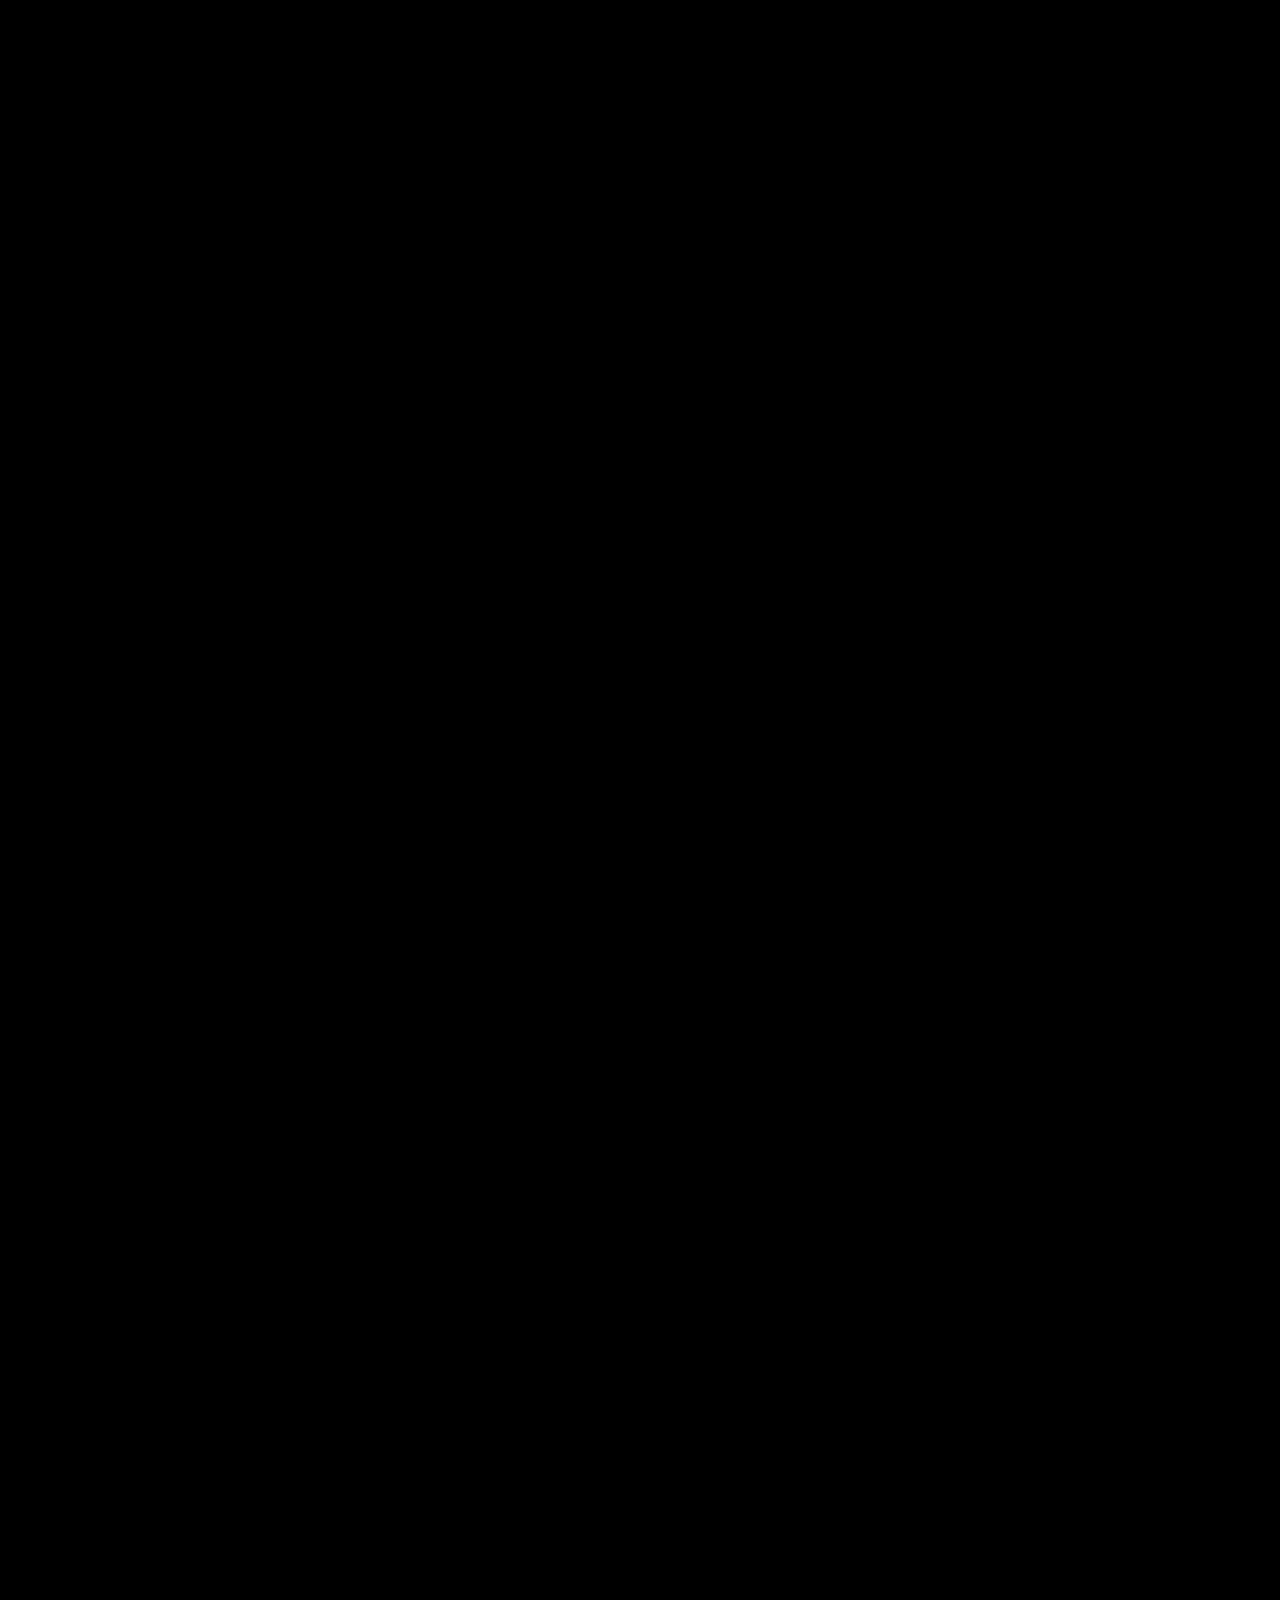
<file: index.html>
<!DOCTYPE html>
<html lang="en">
<head>
    <meta charset="UTF-8">
    <meta name="viewport" content="width=device-width, initial-scale=1.0">
    <title>UMass CycleQuest</title>
    <style>
        @font-face {
            font-family: 'arcade';
            src: url('fonts/ByteBounce.ttf') format('truetype');
            font-weight: normal;
            font-style: normal;
        }
        
        * {
            margin: 0;
            padding: 0;
            box-sizing: border-box;
        }
        
        body {
            font-family: 'arcade';
            background-color: #000;
            color: #00FF00;
            display: flex;
            justify-content: center;
            align-items: center;
            height: 75%;
            text-align: center;
            padding: 0;
        }
        
        .container {
            background-color: #111;
            border: 5px solid #00FF00;
            padding: 40px;  /* Increased padding */
            border-radius: 10px;
            box-shadow: 0 0 20px rgba(0, 255, 0, 0.5);
            width: 80%;
            height: 80%;
            display: flex;
            flex-direction: column;
            justify-content: center;
            align-items: center;
            opacity: 0; /* Initially hidden */
            animation: fadeIn 1s ease-in-out 2s forwards; /* Fade in after emoji animation */
        }
        
        .title h1 {
            font-size: 4em;
            text-shadow: 0 0 10px #00FF00;
            margin-bottom: 30px;
        }
        h2 {
            font-size: 2.5em;
        }
        p {
         font-size: 2em;
        }
        .buttons {
            display: flex;
            flex-direction: column;
            gap: 15px;  /* Increased gap */
        }
        
        .btn {
            font-family: 'arcade';
            background-color: #000;
            color: #00FF00;
            border: 3px solid #00FF00;
            font-size: 2em; /* Increased button font size */
            padding: 20px 40px;  /* Increased padding */
            border-radius: 10px; /* Slightly larger border radius */
            cursor: pointer;
            text-transform: uppercase;
            transition: background-color 0.3s, transform 0.3s;
        }
        
        .btn:hover {
            background-color: #00FF00;
            color: #000;
            transform: scale(1.2); /* Increased hover scale effect */
        }
        
        #easy {
            border-color: #007FFF;
            width: 200px;
        }
        
        #medium {
            border-color: #FFA500;
            width: 200px;
        }
        
        
        #hard {
            border-color: #FF0000;
            width: 200px;
        }
        
        #god-mode {
            border-color: #800080;
            width: 200px;
        }
        
        a {
            color: inherit; /* Inherits color from parent (or set a specific color if preferred) */
            text-decoration: none; /* Removes underline */
        }
        #c {
            margin-top: 70px
        } #emoji-intro {
            position: absolute;
            font-size: 8em; /* Larger emoji size */
            right: -200px; /* Start off-screen to the right */
            top: 50%;
            transform: translateY(-50%);
            animation: moveEmoji 2s ease-in-out forwards;
        }

        @keyframes moveEmoji {
            0% {
                right: -200px; /* Start off-screen to the right */
            }
            100% {
                right: calc(100% + 200px); /* Move off-screen to the left */
            }
        }

        @keyframes fadeIn {
            0% {
                opacity: 0;
            }
            100% {
                opacity: 1;
            }
        }
    </style>
</head>
<body>
    
    <div id="emoji-intro">🚴</div>
        

    </style>
</head>
<body>
    <br><br>
    
    <div class="container">
        <div class="title">
            <h1>Welcome to UMass CycleQuest! - The Ultimate UMass Cycling Challenge!</h1>
            <h2>select a difficulty level:</h2>
            <br>
        </div>
        <div class="buttons">
            <a href="https://joshm2.github.io/cycling-path-project-umass/easy.html"><button class="btn" id="easy">Easy</button></a>
            <a href="https://joshm2.github.io/cycling-path-project-umass/medium.html"><button class="btn" id="medium">Medium</button></a>
            <a href="https://joshm2.github.io/cycling-path-project-umass/hard.html"><button class="btn" id="hard">Hard</button></a>
            <a href="https://joshm2.github.io/cycling-path-project-umass/god-mode.html"><button class="btn" id="god-mode">God Mode</button></a>
        </div>
        <br><br><br>
        <p>
            🚴 <strong>UNLOCK YOUR NEXT CYCLING QUEST</strong><br>
            Ready to transform your UMass bike rides into epic adventures? Welcome to CycleQuest – where every route is a new challenge waiting to be conquered.<br><br>
            <strong>CHOOSE YOUR DIFFICULTY. FORGE YOUR PATH.</strong><br><br>
            🎮 <strong>EASY MODE</strong><br>
            Perfect for novice riders and casual explorers. Cruise in and around UMass's scenic campus paths at your own pace. No boss battles here – just pure riding pleasure.<br><br>
            ⚔️ <strong>MEDIUM MODE</strong><br>
            Ready to level up? Take on moderate hills, explore extended routes through Amherst, and  master new territories. The perfect balance of challenge and fun.<br><br>
            🔥 <strong>HARD MODE</strong><br>
            For the dedicated cyclists seeking to test their limits. Conquer challenging elevations, tackle longer distances, and earn your place among UMass's cycling elite. Not for the faint of heart!<br><br>
            ⚡ <strong>GOD MODE</strong><br>
            The ultimate challenge for legendary riders. Epic mountain trails, extreme elevations, and routes that will push you to your absolute limit. Do you have what it takes to join the cycling gods?<br><br>
            <strong>YOUR ADVENTURE AWAITS</strong><br>
            <br><br>
            Don't just ride – <strong>CONQUER</strong>. Select your difficulty and embark on your cycling quest today!
        </p>
        <p id="c">&copy; 2025 Aditya Nema & Joshua Marriott (UMass '28). All rights reserved.</p>

    </div>
   
</body>
</html>
</file>
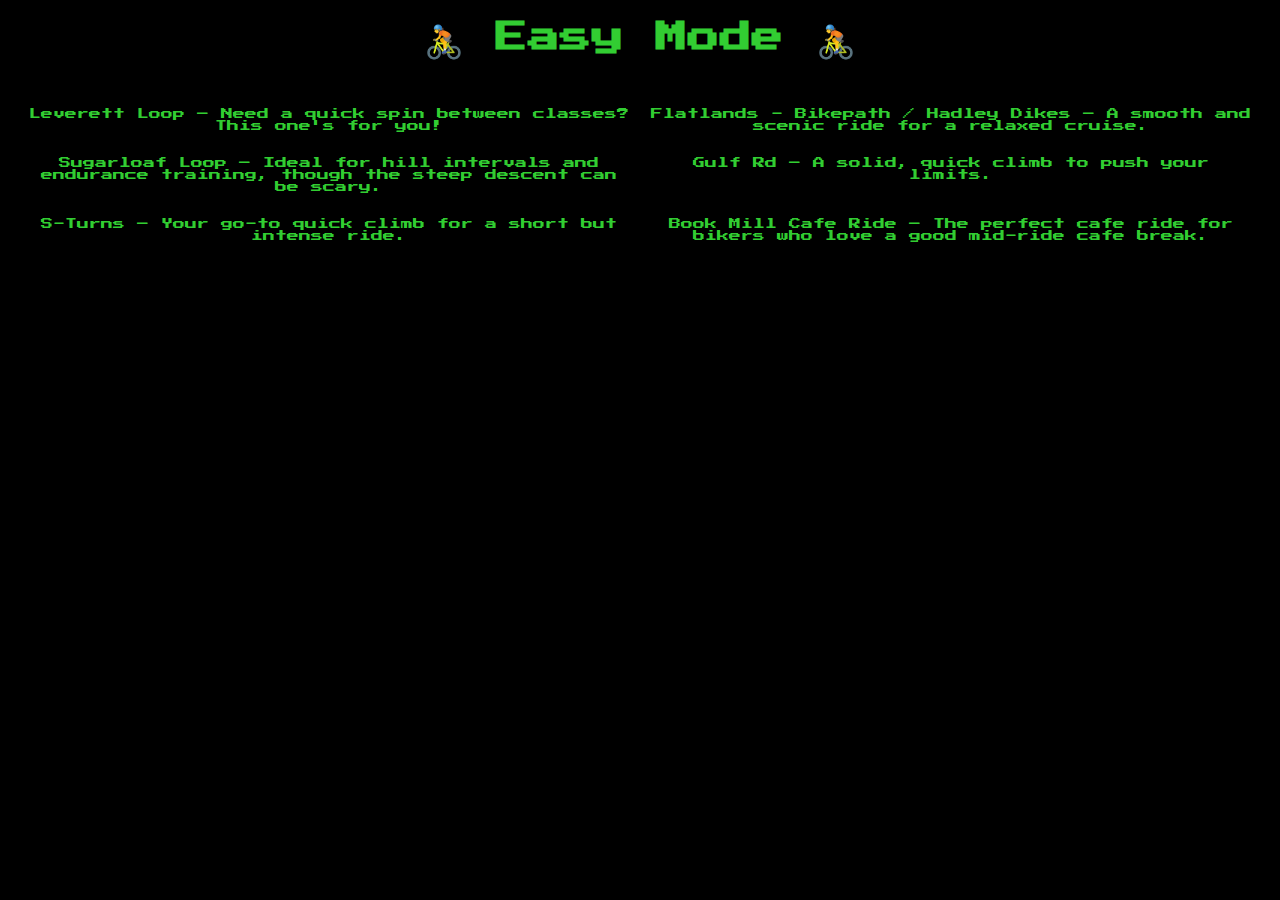
<file: easy.html>
<!DOCTYPE html>
<html lang="en">
<head>
    <meta charset="UTF-8">
    <meta name="viewport" content="width=device-width, initial-scale=1.0">
    <title>Easy Mode - Strava Maps</title>
    <link href="https://fonts.googleapis.com/css2?family=Press+Start+2P&display=swap" rel="stylesheet">
    <style>
        body {
            background-color: black;
            color: limegreen;
            font-family: 'Press Start 2P', cursive;
            text-align: center;
        }
        .container {
            display: grid;
            grid-template-columns: 1fr 1fr;
            grid-template-rows: auto auto auto;
            gap: 20px;
            padding: 20px;
            justify-content: center;
        }
        .strava-embed-placeholder {
            width: 100%;
            max-width: 500px;
            margin: auto;
        }
        .description {
            grid-column: span 2;
            padding: 10px;
            font-size: 14px;
        }
        .route-description {
            font-size: 12px;
            margin-top: 5px;
        }
    </style>
</head>
<body>
    <h1>🚴 Easy Mode 🚴</h1>
    <div class="container">
        <div>
            <div class="strava-embed-placeholder" data-embed-type="route" data-embed-id="16470466" data-units="imperial" data-full-width="true" data-style="hybrid" data-terrain="2d" data-map-hash="10.26/42.417/-72.5042" data-from-embed="false"></div>
            <div class="route-description">Leverett Loop – Need a quick spin between classes? This one's for you!</div>
        </div>
        <div>
            <div class="strava-embed-placeholder" data-embed-type="route" data-embed-id="16470501" data-units="imperial" data-full-width="true" data-style="hybrid" data-terrain="2d" data-map-hash="10.56/42.3682/-72.5663" data-from-embed="true"></div>
            <div class="route-description">Flatlands - Bikepath / Hadley Dikes – A smooth and scenic ride for a relaxed cruise.</div>
        </div>
        
        
        
        <div>
            <div class="strava-embed-placeholder" data-embed-type="route" data-embed-id="16471390" data-units="imperial" data-full-width="true" data-style="hybrid" data-terrain="2d" data-map-hash="9.91/42.4289/-72.5596" data-from-embed="true"></div>
            <div class="route-description">Sugarloaf Loop – Ideal for hill intervals and endurance training, though the steep descent can be scary.</div>
        </div>
        <div>
            <div class="strava-embed-placeholder" data-embed-type="route" data-embed-id="16470365" data-units="imperial" data-full-width="true" data-style="hybrid" data-terrain="2d" data-map-hash="10.36/42.3548/-72.481" data-from-embed="true"></div>
            <div class="route-description">Gulf Rd – A solid, quick climb to push your limits.</div>
        </div>
        
        
        
        <div>
            <div class="strava-embed-placeholder" data-embed-type="route" data-embed-id="16470255" data-units="imperial" data-full-width="true" data-style="hybrid" data-terrain="2d" data-map-hash="10.18/42.4131/-72.4767" data-from-embed="true"></div>
            <div class="route-description">S-Turns – Your go-to quick climb for a short but intense ride.</div>
        </div>
        <div>
            <div class="strava-embed-placeholder" data-embed-type="route" data-embed-id="16470391" data-units="imperial" data-full-width="true" data-style="hybrid" data-terrain="2d" data-map-hash="9.56/42.4615/-72.4928" data-from-embed="true"></div>
            <div class="route-description">Book Mill Cafe Ride – The perfect cafe ride for bikers who love a good mid-ride cafe break.</div>
        </div>
    </div>
    <script src="https://strava-embeds.com/embed.js"></script>
</body>
</html>
</file>
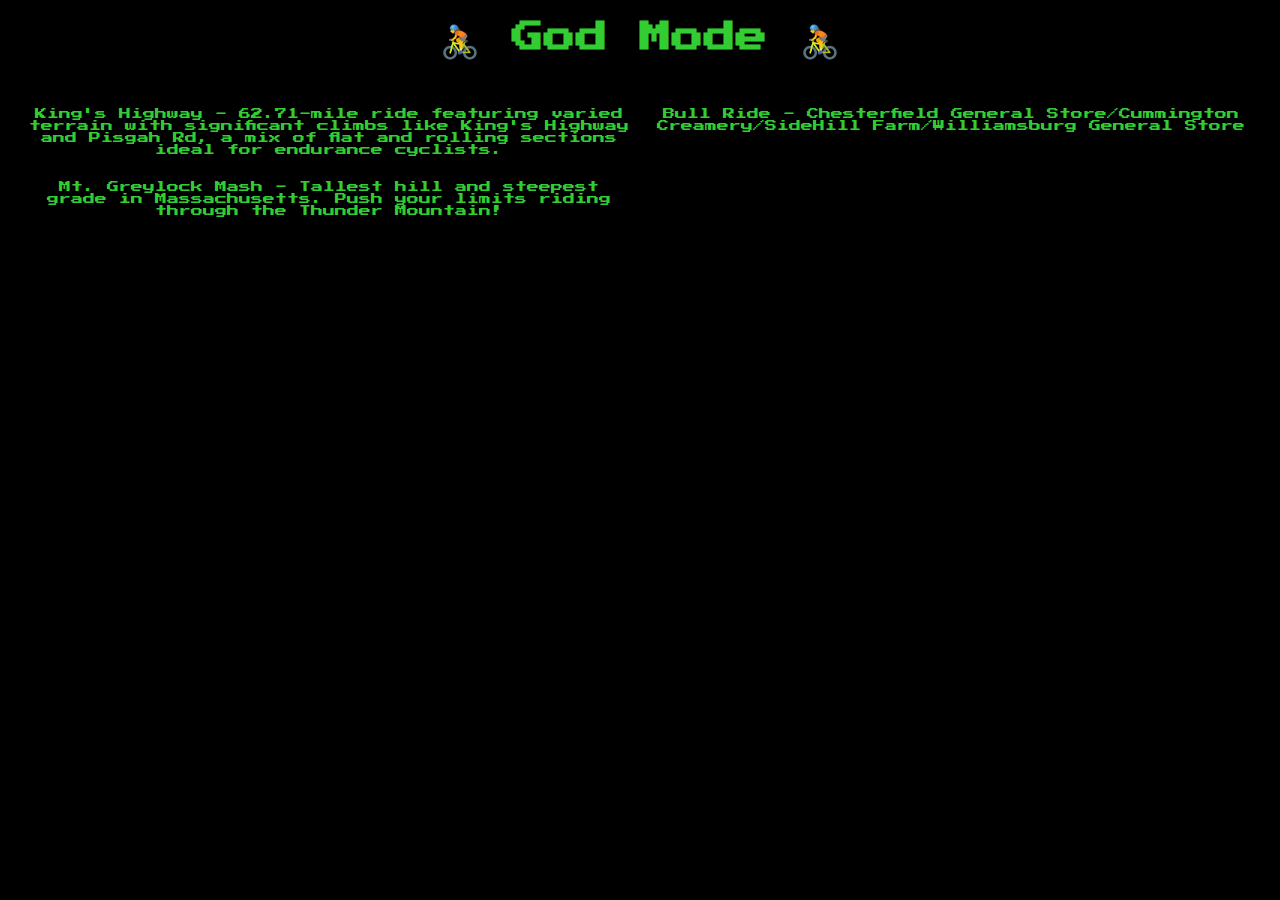
<file: god-mode.html>
<!DOCTYPE html>
<html lang="en">
<head>
    <meta charset="UTF-8">
    <meta name="viewport" content="width=device-width, initial-scale=1.0">
    <title>God Mode - Strava Maps</title>
    <link href="https://fonts.googleapis.com/css2?family=Press+Start+2P&display=swap" rel="stylesheet">
    <style>
        body {
            background-color: black;
            color: limegreen;
            font-family: 'Press Start 2P', cursive;
            text-align: center;
        }
        .container {
            display: grid;
            grid-template-columns: 1fr 1fr;
            grid-template-rows: auto auto auto;
            gap: 20px;
            padding: 20px;
            justify-content: center;
        }
        .strava-embed-placeholder {
            width: 100%;
            max-width: 500px;
            margin: auto;
        }
        .description {
            grid-column: span 2;
            padding: 10px;
            font-size: 14px;
        }
        .route-description {
            font-size: 12px;
            margin-top: 5px;
        }
    </style>
</head>
<body>
    <h1>🚴 God Mode 🚴</h1>
    <div class="container">
        <div>
            <div class="strava-embed-placeholder" data-embed-type="route" data-embed-id="16471231" data-units="imperial" data-full-width="true" data-style="hybrid" data-terrain="2d" data-map-hash="8.87/42.3843/-72.6803" data-from-embed="true"></div><script src="https://strava-embeds.com/embed.js"></script>
            <div class="route-description">King's Highway - 62.71-mile ride featuring varied terrain with significant climbs like King's Highway and Pisgah Rd, a mix of flat and rolling sections ideal for endurance cyclists.</div>
        </div>
        <div>
            <div class="strava-embed-placeholder" data-embed-type="route" data-embed-id="16471373" data-units="imperial" data-full-width="true" data-style="hybrid" data-terrain="2d" data-map-hash="8.87/42.4566/-72.72" data-from-embed="true"></div><script src="https://strava-embeds.com/embed.js"></script>
            <div class="route-description">Bull Ride - Chesterfield General Store/Cummington Creamery/SideHill Farm/Williamsburg General Store</div>
        </div>
        <div>
            <div class="strava-embed-placeholder" data-embed-type="route" data-embed-id="16471143" data-units="imperial" data-full-width="true" data-style="hybrid" data-terrain="2d" data-map-hash="9.09/42.6228/-73.0537" data-from-embed="true"></div><script src="https://strava-embeds.com/embed.js"></script>
            <div class="route-description">Mt. Greylock Mash - Tallest hill and steepest grade in Massachusetts. Push your limits riding through the Thunder Mountain!</div>
        </div>
        </div>
        
        
      
    </div>
    <script src="https://strava-embeds.com/embed.js"></script>
</body>
</html>
</file>
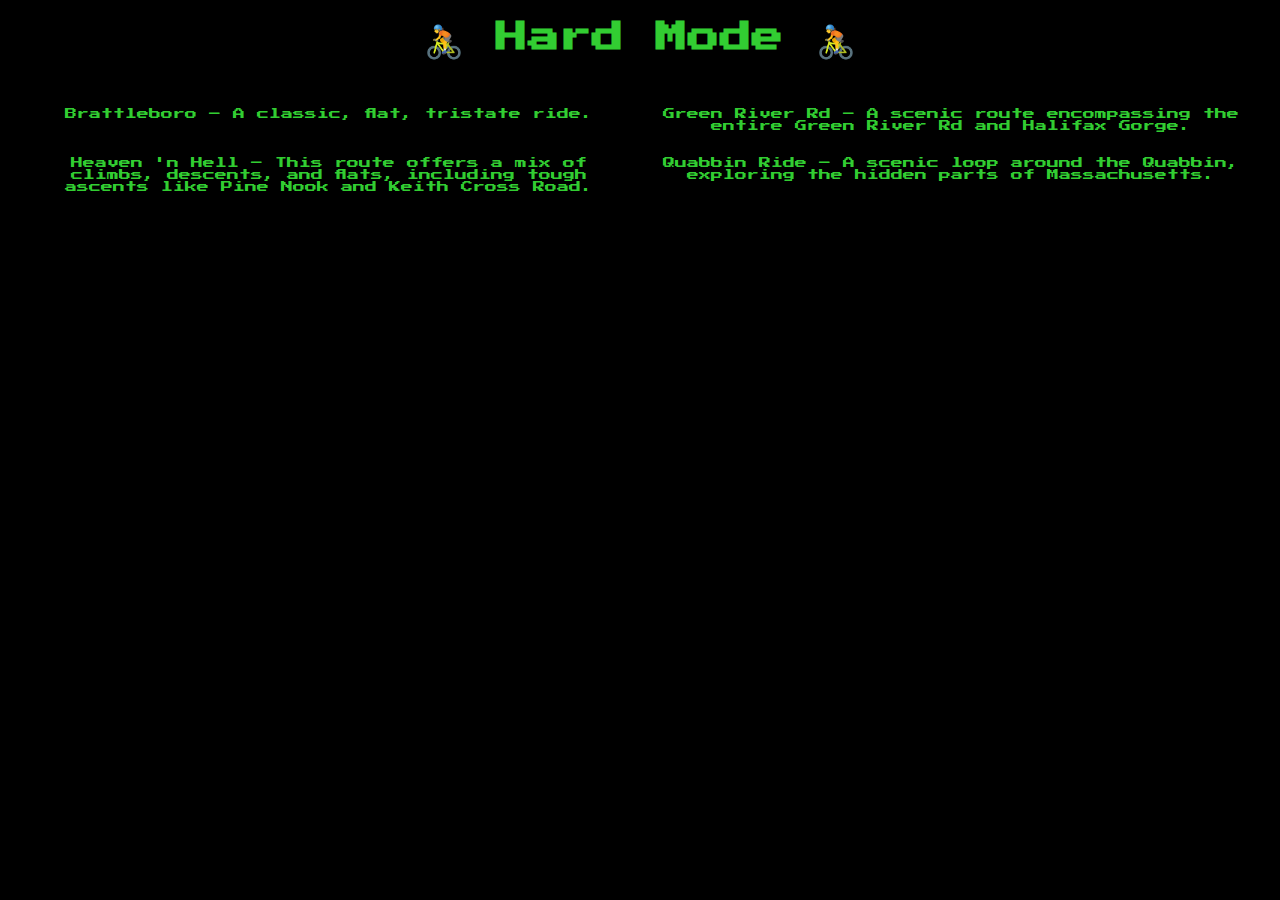
<file: hard.html>
<!DOCTYPE html>
<html lang="en">
<head>
    <meta charset="UTF-8">
    <meta name="viewport" content="width=device-width, initial-scale=1.0">
    <title>Hard Mode - Strava Maps</title>
    <link href="https://fonts.googleapis.com/css2?family=Press+Start+2P&display=swap" rel="stylesheet">
    <style>
        body {
            background-color: black;
            color: limegreen;
            font-family: 'Press Start 2P', cursive;
            text-align: center;
        }
        .container {
            display: grid;
            grid-template-columns: 1fr 1fr;
            grid-template-rows: auto auto auto;
            gap: 20px;
            padding: 20px;
            justify-content: center;
        }
        .strava-embed-placeholder {
            width: 100%;
            max-width: 500px;
            margin: auto;
        }
        .description {
            grid-column: span 2;
            padding: 10px;
            font-size: 14px;
        }
        .route-description {
            font-size: 12px;
            margin-top: 5px;
        }
    </style>
</head>
<body>
    <h1>🚴 Hard Mode 🚴</h1>
    <div class="container">
        <div>
            <div class="strava-embed-placeholder" data-embed-type="route" data-embed-id="16470620" data-units="imperial" data-full-width="true" data-style="hybrid" data-terrain="2d" data-from-embed="false"></div><script src="https://strava-embeds.com/embed.js"></script>
            <div class="route-description">Brattleboro – A classic, flat, tristate ride.</div>
        </div>
        <div>
            <div class="strava-embed-placeholder" data-embed-type="route" data-embed-id="16470754" data-units="imperial" data-full-width="true" data-style="hybrid" data-terrain="2d" data-map-hash="8.11/42.603/-72.648" data-from-embed="true"></div><script src="https://strava-embeds.com/embed.js"></script>
            <div class="route-description">Green River Rd – A scenic route encompassing the entire Green River Rd and Halifax Gorge.</div>
        </div>
        
        
        
        <div>
            <div class="strava-embed-placeholder" data-embed-type="route" data-embed-id="16471078" data-units="imperial" data-full-width="true" data-style="hybrid" data-terrain="2d" data-from-embed="false"></div><script src="https://strava-embeds.com/embed.js"></script>
            <div class="route-description">Heaven 'n Hell – This route offers a mix of climbs, descents, and flats, including tough ascents like Pine Nook and Keith Cross Road.</div>
        </div>
        <div>
            <div class="strava-embed-placeholder" data-embed-type="route" data-embed-id="16854995" data-units="imperial" data-full-width="true" data-style="hybrid" data-terrain="2d" data-map-hash="8.6/42.3927/-72.3032" data-from-embed="true"></div><script src="https://strava-embeds.com/embed.js"></script>
            <div class="route-description">Quabbin Ride – A scenic loop around the Quabbin, exploring the hidden parts of Massachusetts.</div>
        </div>
        
        
      
    </div>
    <script src="https://strava-embeds.com/embed.js"></script>
</body>
</html>
</file>
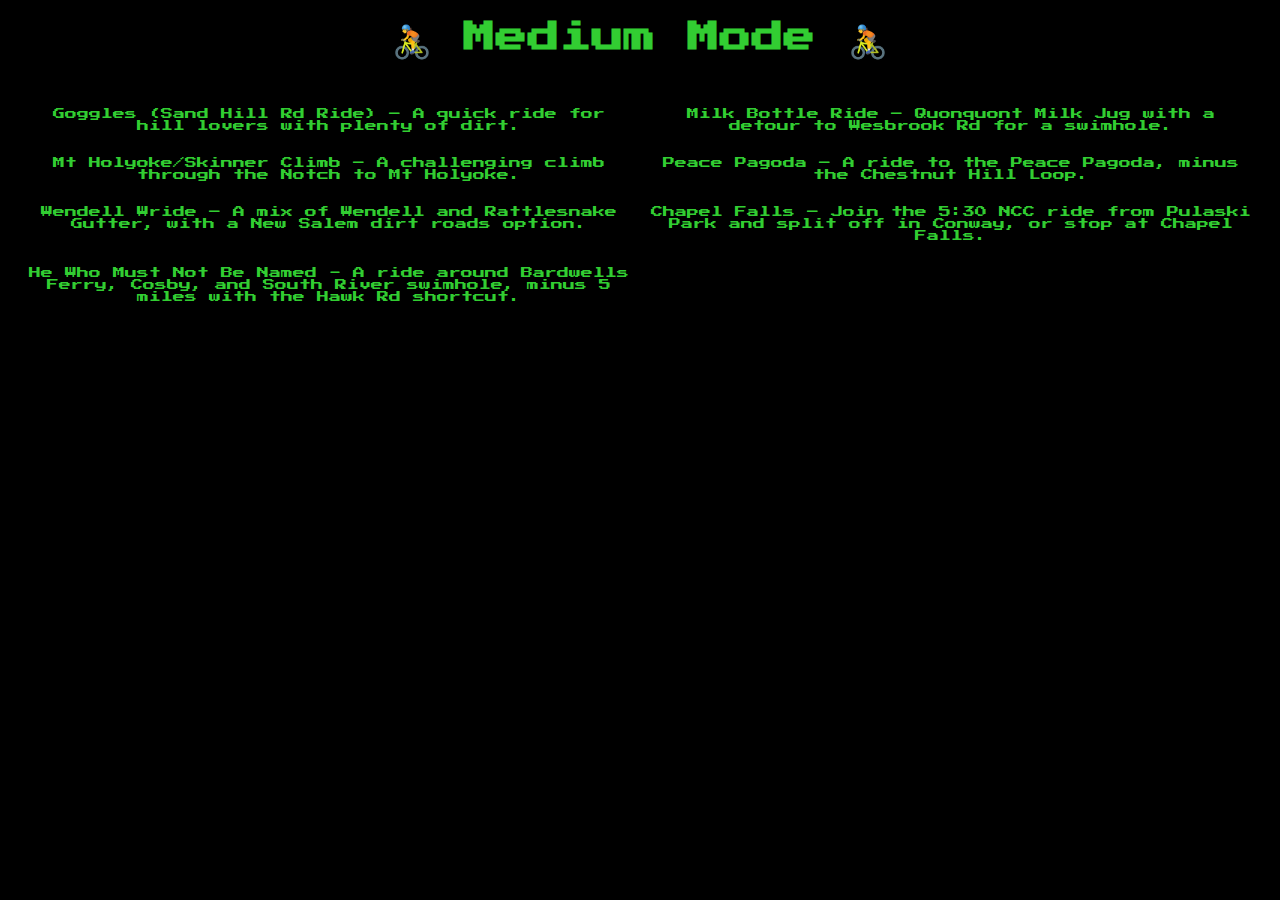
<file: medium.html>
<!DOCTYPE html>
<html lang="en">
<head>
    <meta charset="UTF-8">
    <meta name="viewport" content="width=device-width, initial-scale=1.0">
    <title>Medium Mode - Strava Maps</title>
    <link href="https://fonts.googleapis.com/css2?family=Press+Start+2P&display=swap" rel="stylesheet">
    <style>
        body {
            background-color: black;
            color: limegreen;
            font-family: 'Press Start 2P', cursive;
            text-align: center;
        }
        .container {
            display: grid;
            grid-template-columns: 1fr 1fr;
            grid-template-rows: auto auto auto;
            gap: 20px;
            padding: 20px;
            justify-content: center;
        }
        .strava-embed-placeholder {
            width: 100%;
            max-width: 500px;
            margin: auto;
        }
        .description {
            grid-column: span 2;
            padding: 10px;
            font-size: 14px;
        }
        .route-description {
            font-size: 12px;
            margin-top: 5px;
        }
    </style>
</head>
<body>
    <h1>🚴 Medium Mode 🚴</h1>
    <div class="container">
        <div>
            <div class="strava-embed-placeholder" data-embed-type="route" data-embed-id="16801147" data-units="imperial" data-full-width="true" data-style="hybrid" data-terrain="2d" data-from-embed="false"></div><script src="https://strava-embeds.com/embed.js"></script>
            <div class="route-description">Goggles (Sand Hill Rd Ride) – A quick ride for hill lovers with plenty of dirt.</div>
        </div>
        <div>
            <div class="strava-embed-placeholder" data-embed-type="route" data-embed-id="16471249" data-units="imperial" data-full-width="true" data-style="hybrid" data-terrain="2d" data-map-hash="9.52/42.4097/-72.5996" data-from-embed="false"></div><script src="https://strava-embeds.com/embed.js"></script>
            <div class="route-description">Milk Bottle Ride – Quonquont Milk Jug with a detour to Wesbrook Rd for a swimhole.</div>
        </div>
        
        
        
        <div>
            <div class="strava-embed-placeholder" data-embed-type="route" data-embed-id="16470335" data-units="imperial" data-full-width="true" data-style="hybrid" data-terrain="2d" data-map-hash="10.13/42.3341/-72.5613" data-from-embed="false"></div><script src="https://strava-embeds.com/embed.js"></script>
            <div class="route-description">Mt Holyoke/Skinner Climb – A challenging climb through the Notch to Mt Holyoke.</div>
        </div>
        <div>
            <div class="strava-embed-placeholder" data-embed-type="route" data-embed-id="16470444" data-units="imperial" data-full-width="true" data-style="hybrid" data-terrain="2d" data-map-hash="9.73/42.4522/-72.5038" data-from-embed="true"></div><script src="https://strava-embeds.com/embed.js"></script>
            <div class="route-description">Peace Pagoda – A ride to the Peace Pagoda, minus the Chestnut Hill Loop.</div>
        </div>
        
        
        <div>
            <div class="strava-embed-placeholder" data-embed-type="route" data-embed-id="16470519" data-units="imperial" data-full-width="true" data-style="hybrid" data-terrain="2d" data-map-hash="9.25/42.4857/-72.4621" data-from-embed="false"></div><script src="https://strava-embeds.com/embed.js"></script>
            <div class="route-description">Wendell Wride – A mix of Wendell and Rattlesnake Gutter, with a New Salem dirt roads option.</div>
        </div>
        <div>
            <div class="strava-embed-placeholder" data-embed-type="route" data-embed-id="16470981" data-units="imperial" data-full-width="true" data-style="hybrid" data-terrain="2d" data-map-hash="9.29/42.4238/-72.6482" data-from-embed="true"></div><script src="https://strava-embeds.com/embed.js"></script>
            <div class="route-description">Chapel Falls – Join the 5:30 NCC ride from Pulaski Park and split off in Conway, or stop at Chapel Falls.</div>
        </div>
        <div>
            <div class="strava-embed-placeholder" data-embed-type="route" data-embed-id="16471270" data-units="imperial" data-full-width="true" data-style="hybrid" data-terrain="2d" data-from-embed="false"></div><script src="https://strava-embeds.com/embed.js"></script>
            <div class="route-description">He Who Must Not Be Named - A ride around Bardwells Ferry, Cosby, and South River swimhole, minus 5 miles with the Hawk Rd shortcut.</div>
        </div>
    </div>
    <script src="https://strava-embeds.com/embed.js"></script>
</body>
</html>
</file>
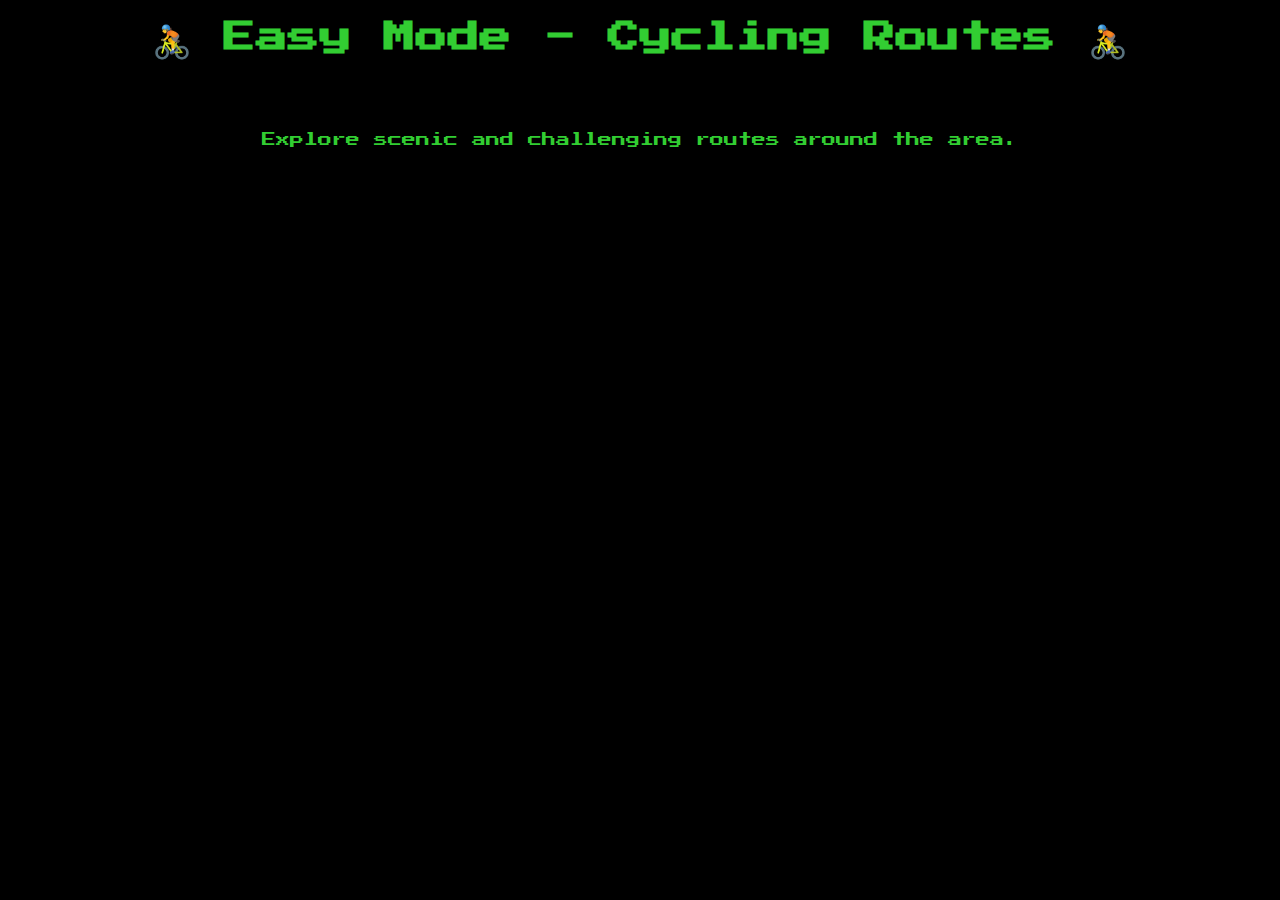
<file: test3.html>
<!DOCTYPE html>
<html lang="en">
<head>
    <meta charset="UTF-8">
    <meta name="viewport" content="width=device-width, initial-scale=1.0">
    <title>Easy Mode - Strava Maps</title>
    <link href="https://fonts.googleapis.com/css2?family=Press+Start+2P&display=swap" rel="stylesheet">
    <style>
        body {
            background-color: black;
            color: limegreen;
            font-family: 'Press Start 2P', cursive;
            text-align: center;
        }
        .container {
            display: grid;
            grid-template-columns: repeat(3, 1fr);
            grid-template-rows: repeat(2, auto);
            gap: 20px;
            padding: 20px;
            justify-content: center;
        }
        .strava-embed-placeholder {
            width: 100%;
            max-width: 500px;
            margin: auto;
        }
        .description {
            grid-column: span 3;
            padding: 10px;
            font-size: 14px;
        }
    </style>
</head>
<body>
    <h1>🚴 Easy Mode - Cycling Routes 🚴</h1>
    <div class="container">
        <div class="strava-embed-placeholder" data-embed-type="route" data-embed-id="16470466" data-units="imperial" data-full-width="true" data-style="hybrid" data-terrain="2d" data-map-hash="10.26/42.417/-72.5042" data-from-embed="false"></div>
        <div class="strava-embed-placeholder" data-embed-type="route" data-embed-id="16470501" data-units="imperial" data-full-width="true" data-style="hybrid" data-terrain="2d" data-map-hash="10.56/42.3682/-72.5663" data-from-embed="true"></div>
        <div class="strava-embed-placeholder" data-embed-type="route" data-embed-id="16471390" data-units="imperial" data-full-width="true" data-style="hybrid" data-terrain="2d" data-map-hash="9.91/42.4289/-72.5596" data-from-embed="true"></div>
        
        <div class="description">Explore scenic and challenging routes around the area.</div>
        
        <div class="strava-embed-placeholder" data-embed-type="route" data-embed-id="16470365" data-units="imperial" data-full-width="true" data-style="hybrid" data-terrain="2d" data-map-hash="10.36/42.3548/-72.481" data-from-embed="true"></div>
        <div class="strava-embed-placeholder" data-embed-type="route" data-embed-id="16470255" data-units="imperial" data-full-width="true" data-style="hybrid" data-terrain="2d" data-map-hash="10.18/42.4131/-72.4767" data-from-embed="true"></div>
        <div class="strava-embed-placeholder" data-embed-type="route" data-embed-id="16470255" data-units="metric" data-full-width="true" data-style="hybrid" data-terrain="2d" data-map-hash="10.18/42.4131/-72.4767" data-from-embed="true"></div>
    </div>
    <script src="https://strava-embeds.com/embed.js"></script>
</body>
</html>
</file>
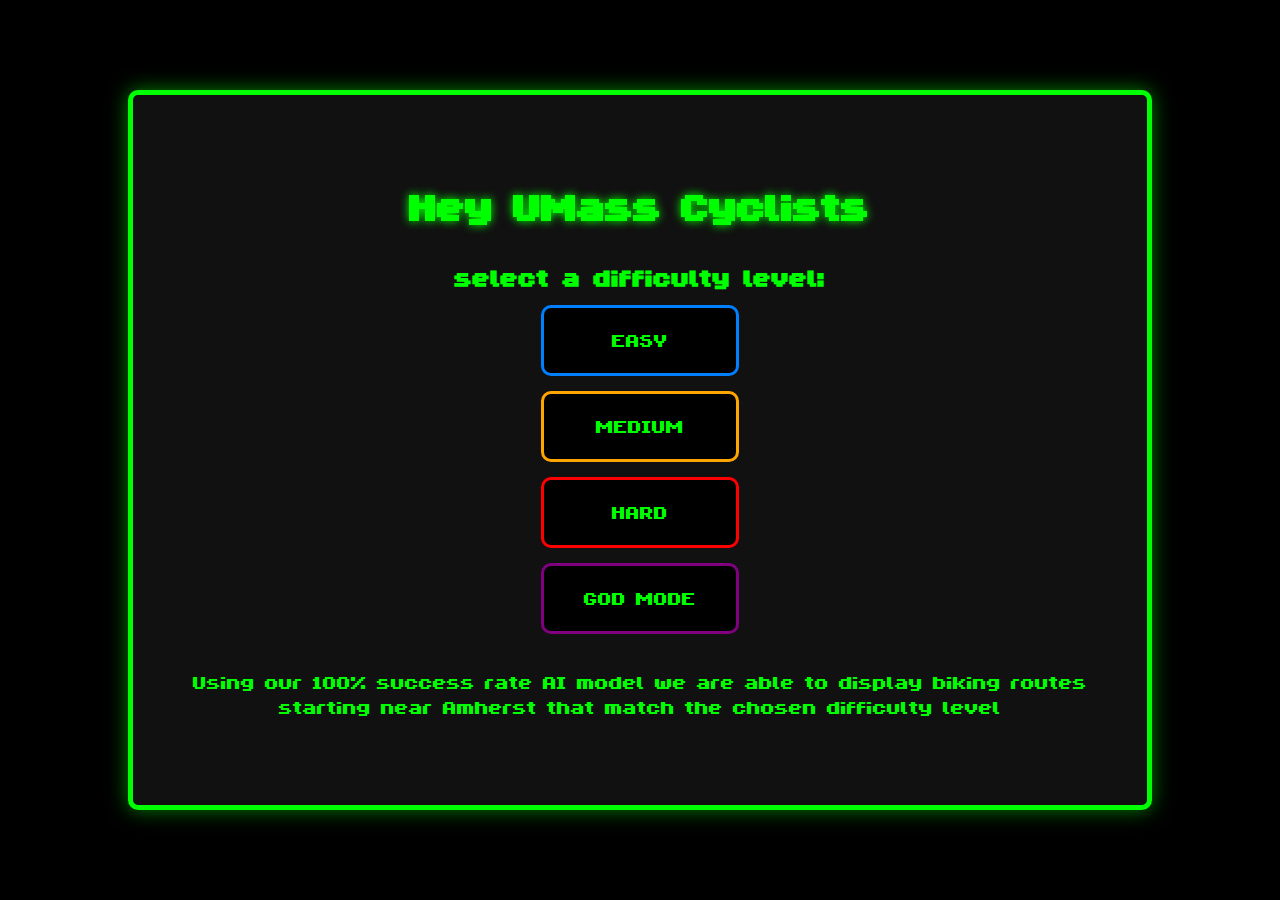
<file: test4.html>
<!DOCTYPE html>
<html lang="en">
<head>
    <meta charset="UTF-8">
    <meta name="viewport" content="width=device-width, initial-scale=1.0">
    <title>UMass Cycling Routes</title>
    <link rel="stylesheet" href="styles2.css">
</head>
<body>
    <div class="container">
        <div class="title">
            <h1>Hey UMass Cyclists</h1>
            <h2>select a difficulty level:</h2>
            <br>
        </div>
        <div class="buttons">
            <button class="btn" id="easy">Easy</button>
            <button class="btn" id="medium">Medium</button>
            <button class="btn" id="hard">Hard</button>
            <button class="btn" id="god-mode">God Mode</button>
        </div>
        <br><br><br>
        <p>Using our 100% success rate AI model we are able to display biking routes starting near Amherst that match the chosen difficulty level</p>
    </div>
</body>
</html>
</file>
<file: styles2.css>
@font-face {
    font-family: 'arcade';
    src: url('fonts/ByteBounce.ttf') format('truetype');
    font-weight: normal;
    font-style: normal;
}

* {
    margin: 0;
    padding: 0;
    box-sizing: border-box;
}

body {
    font-family: 'arcade';
    background-color: #000;
    color: #00FF00;
    display: flex;
    justify-content: center;
    align-items: center;
    height: 100vh;
    text-align: center;
    padding: 0;
}

.container {
    background-color: #111;
    border: 5px solid #00FF00;
    padding: 40px;  /* Increased padding */
    border-radius: 10px;
    box-shadow: 0 0 20px rgba(0, 255, 0, 0.5);
    width: 80%;
    height: 80%;
    display: flex;
    flex-direction: column;
    justify-content: center;
    align-items: center;
}

.title h1 {
    font-size: 4em;
    text-shadow: 0 0 10px #00FF00;
    margin-bottom: 30px;
}
h2 {
    font-size: 2.5em;
}
p {
 font-size: 2em;
}
.buttons {
    display: flex;
    flex-direction: column;
    gap: 15px;  /* Increased gap */
}

.btn {
    font-family: 'arcade';
    background-color: #000;
    color: #00FF00;
    border: 3px solid #00FF00;
    font-size: 2em; /* Increased button font size */
    padding: 20px 40px;  /* Increased padding */
    border-radius: 10px; /* Slightly larger border radius */
    cursor: pointer;
    text-transform: uppercase;
    transition: background-color 0.3s, transform 0.3s;
}

.btn:hover {
    background-color: #00FF00;
    color: #000;
    transform: scale(1.2); /* Increased hover scale effect */
}

#easy {
    border-color: #007FFF;
}

#medium {
    border-color: #FFA500;
}

#hard {
    border-color: #FF0000;
}

#god-mode {
    border-color: #800080;
}

a {
    color: inherit; /* Inherits color from parent (or set a specific color if preferred) */
    text-decoration: none; /* Removes underline */
}
</file>
